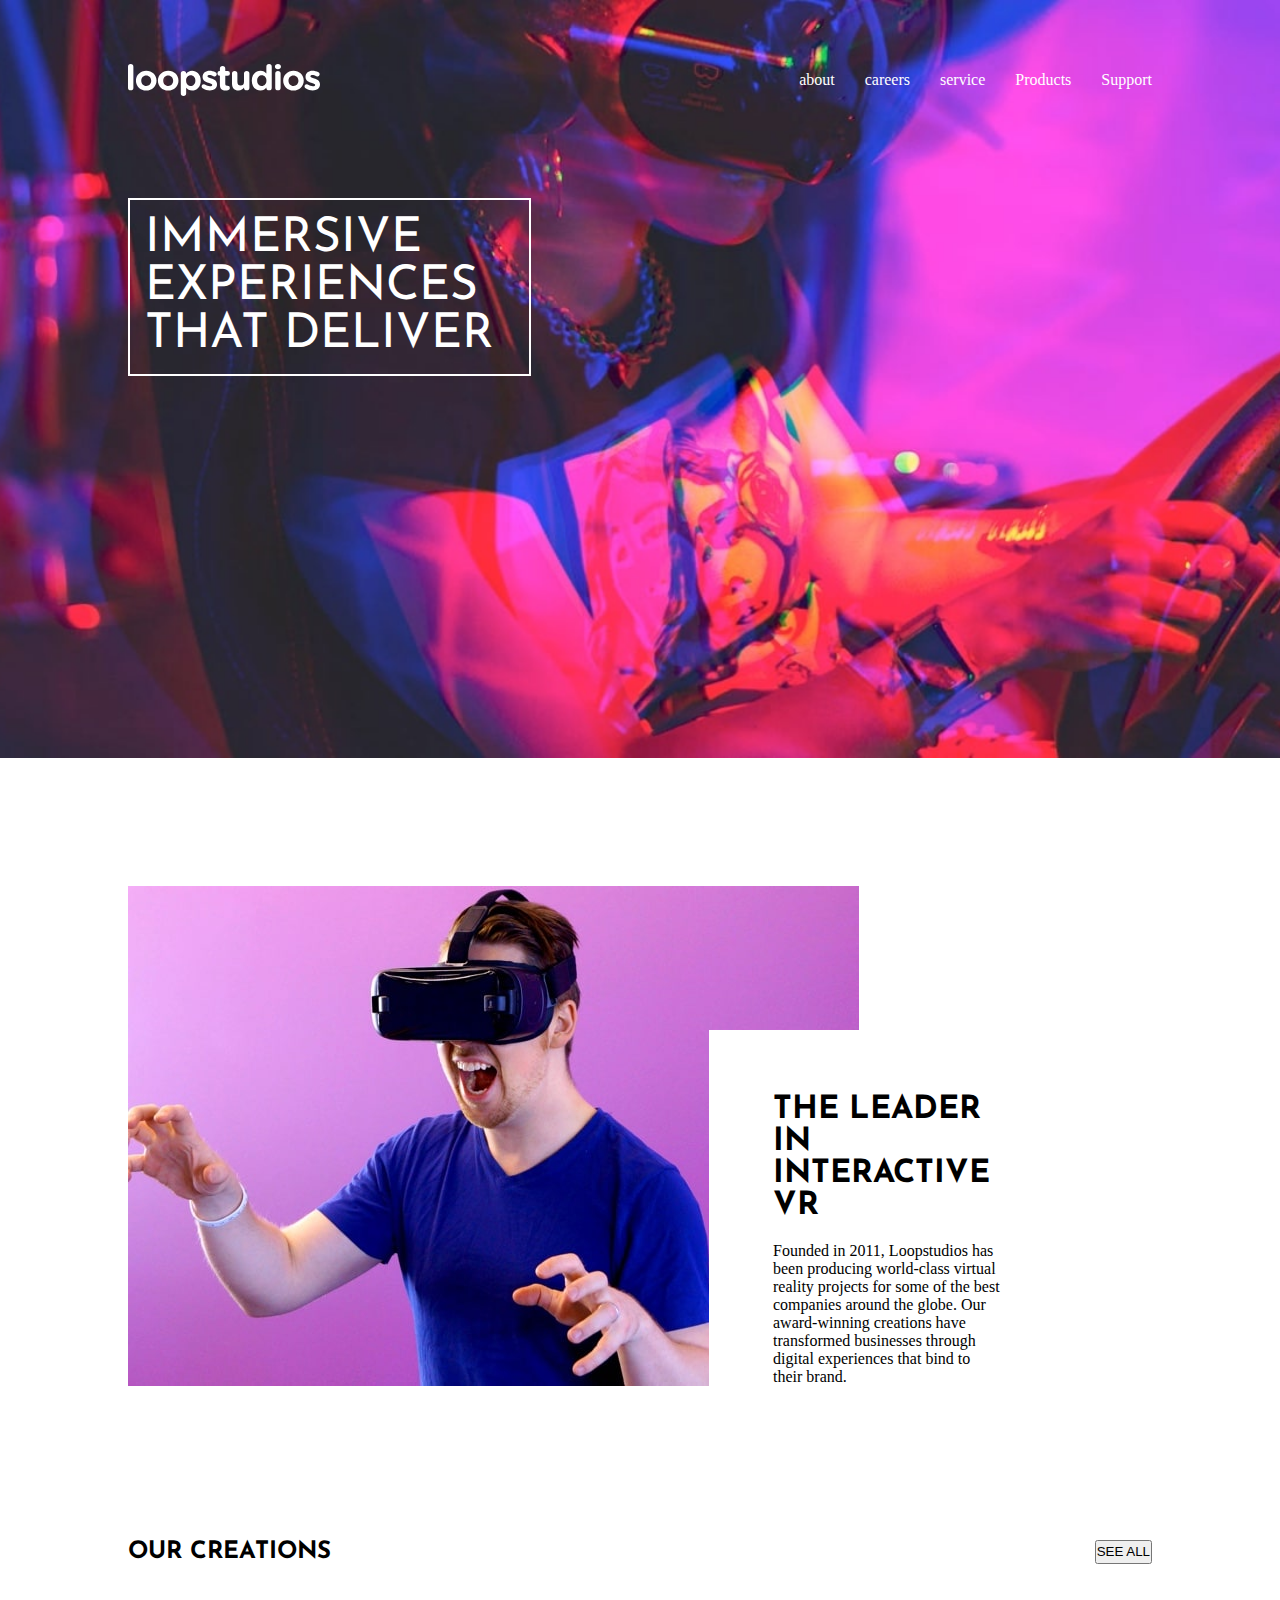
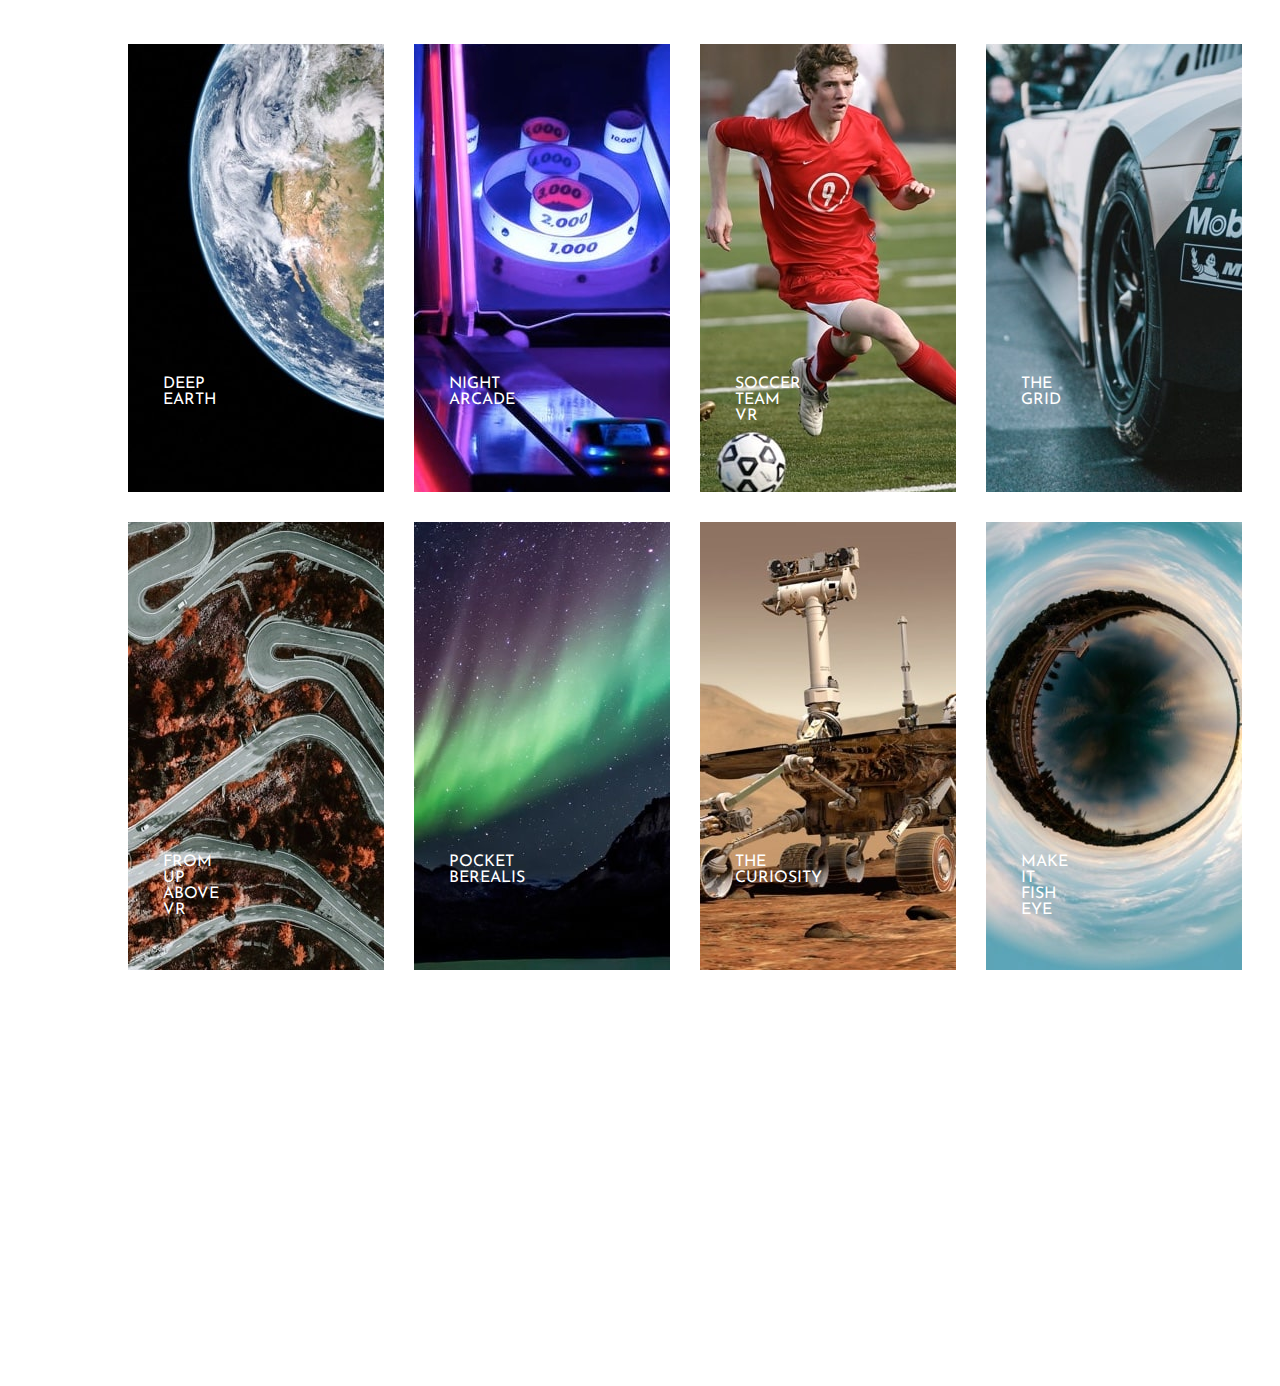
<file: loopstudios-landing-page-main/index.html>
<!DOCTYPE html>
<html lang="en">
<head>
 <link rel="stylesheet" href="./style.css">
 <link rel="icon" type="image/png" sizes="32x32" href="./images/favicon-32x32.png">
 <link rel="preconnect" href="https://fonts.googleapis.com">
 <link rel="preconnect" href="https://fonts.gstatic.com" crossorigin>
 <link href="https://fonts.googleapis.com/css2?family=Josefin+Sans:ital,wght@1,300&display=swap" rel="stylesheet">
</head>
<body>
 <header> 
   <nav>
      <img src="./images/logo.svg" alt="logo">
     <ul>
       <li>about</li>
       <li>careers</li>
       <li>service</li>
       <li>Products</li>
       <li>Support</li>
     </ul>
   </nav>
   <div class="taste">
     Immersive<br> experiences<br> that deliver

    </div>
  </header>
  <section>
    <div class="tobi">
         <img src="./images/desktop/image-interactive.jpg" alt="interactive">
         <div class="lekan">
           <h1>The leader in <br> interactive VR</h1>
           <p>Founded in 2011, Loopstudios has been producing world-class virtual reality 
            projects for some of the best companies around the globe. Our award-winning 
            creations have transformed businesses through digital experiences that bind 
            to their brand.</p>
         </div>
    </div>

    <div>
      <div class="creation">
        <h2>our creations</h2>
        <button class="but">SEE ALL</button>
      </div>
    </div>
    
    <div class="image">
      <div class="deep box"><p> DEEP EARTH </p> </div>

      <div class="night box"><p> NIGHT ARCADE </p> </div>

      <div class="team box"><p> SOCCER TEAM VR </p> </div>

      <div class="grid box"><p> THE GRID </p> </div>
      
      <div class="from box1"><p> FROM UP ABOVE VR</p> </div>

      <div class="pocket box1"><p> POCKET BEREALIS </p> </div>

      <div class="the box1"><P> THE CURIOSITY</P> </div>

      <div class="make box1"><p>MAKE IT <br> FISH EYE </p></div>
    </div>


  </section>

  <section>

  
    
    <nav>
      <img class="down" src="./images/logo.svg" alt="">
      <ul>
        <li>about</li>
        <li>careers</li>
        <li>service</li>
        <li>Products</li>
        <li>Support</li>
      </ul>
    </nav>

  </section>
 




</body>
</html>


























<!-- Careers
Events
Products
Support

Immersive experiences that deliver

The leader in interactive VR

Founded in 2011, Loopstudios has been producing world-class virtual reality 
projects for some of the best companies around the globe. Our award-winning 
creations have transformed businesses through digital experiences that bind 
to their brand.

Our creations

See all

Deep earth
Night arcade
Soccer team VR
The grid
From up above VR
Pocket borealis
The curiosity
Make it fisheye

About
Careers
Events
Products
Support

© 2021 Loopstudios. All rights reserved.

<div class="attribution">
  Challenge by <a href="https://www.frontendmentor.io?ref=challenge" target="_blank">Frontend Mentor</a>.  -->
<!--  -->
</file>
<file: loopstudios-landing-page-main/style.css>
*{
    margin: 0%;
    padding: 0%;
}
header{
    background-image: url(./images/desktop/image-hero.jpg);
    background-repeat: no-repeat;
    background-position: center;
    background-size: cover;
    height: 70vh;
    padding: 5% 10%;
}

nav{
    display: flex;
    align-items: center;
    justify-content: space-between;
    cursor: pointer;

}
ul{
    display: flex;
    gap: 30px;
    list-style: none;
    color: white;
    cursor: pointer;
}

.taste{
    border: 2px solid white;
    width: max-content;
    margin-top: 10%;
    font-size: 3rem;
    color: white;
    font-family:'Josefin Sans', sans-serif;
    text-transform: uppercase;
    padding: 15px 35px 15px 15px;
    
}

section{
    padding: 10%;

}

.tobi{
    display: flex;
    align-items: end;
}

.lekan{
    gap: 20px;
    display: flex;
    flex-direction: column;
    padding: 4rem 0 0 4rem;
    position: relative;
    right: 150px;
    border: 0px solid rgb(3, 5, 3);
    background-color: white;
}

h1{
    font-family:'Josefin Sans', sans-serif;
    text-transform: uppercase;
    font-size: xx-large;
    
}

.creation{
    display: flex;
    text-transform: uppercase;
    justify-content: space-between;
    margin-top: 15%;
    font-family:'Josefin Sans', sans-serif;
    text-transform: uppercase;
}

.image{
    margin-top: 80px;
    
    display: grid;
    gap: 30px;
    grid-template-columns: 1fr 1fr 1fr 1fr;
}

.deep{
    background:url(./images/desktop/image-deep-earth.jpg);
    height: 28rem;
    width: 16rem;
    color: white;
}

.deep p{
    font: 30px;
    width: 50px;
    margin-top: 130%;
    padding-left: 35px;
    font-family:'Josefin Sans', sans-serif;

}

.night{
    background:url(./images/desktop/image-night-arcade.jpg);
    height: 28rem;
    width: 16rem;
    color: white;
}

.night p{
    font: 30px;
    width: 50px;
    margin-top: 130%;
    padding-left: 35px;
    font-family:'Josefin Sans', sans-serif;

}

.team{
    background:url(./images/desktop/image-soccer-team.jpg);
    height: 28rem;
    width: 16rem;
    color: white;
}

.team p{
    font: 30px;
    width: 50px;
    margin-top: 130%;
    padding-left: 35px;
    font-family:'Josefin Sans', sans-serif;

}

.grid{
    background:url(./images/desktop/image-grid.jpg);
    height: 28rem;
    width: 16rem;
    color: white;
}

.grid p{
    font: 30px;
    width: 50px;
    margin-top: 130%;
    padding-left: 35px;
    font-family:'Josefin Sans', sans-serif;

}

.from{
    background:url(./images/desktop/image-from-above.jpg);
    height: 28rem;
    width: 16rem;
    color: white;
}

.from p{
    font: 30px;
    width: 50px;
    margin-top: 130%;
    padding-left: 35px;
    font-family:'Josefin Sans', sans-serif;

}

.pocket{
    background:url(./images/desktop/image-pocket-borealis.jpg);
    height: 28rem;
    width: 16rem;
    color: white;
}

.pocket p{
    font: 30px;
    width: 50px;
    margin-top: 130%;
    padding-left: 35px;
    font-family:'Josefin Sans', sans-serif;

}

.the{
    background:url(./images/desktop/image-curiosity.jpg);
    height: 28rem;
    width: 16rem;
    color: white;
}

.the p{
    font: 30px;
    width: 50px;
    margin-top: 130%;
    padding-left: 35px;
    font-family:'Josefin Sans', sans-serif;

}

.make{
    background:url(./images/desktop/image-fisheye.jpg);
    height: 28rem;
    width: 16rem;
    color: white;
}

.make p{
    font: 30px;
    width: 50px;
    margin-top: 130%;
    padding-left: 35px;
    font-family:'Josefin Sans', sans-serif;

}

.down{
    
}
.box{
    /* display: flex; */
    /* grid-template-columns: 50%; */
    /* flex-direction: column; */
}

/* image{
    display: grid;
    grid-template-columns: auto auto;
} */

.down{
    
    
}
</file>
